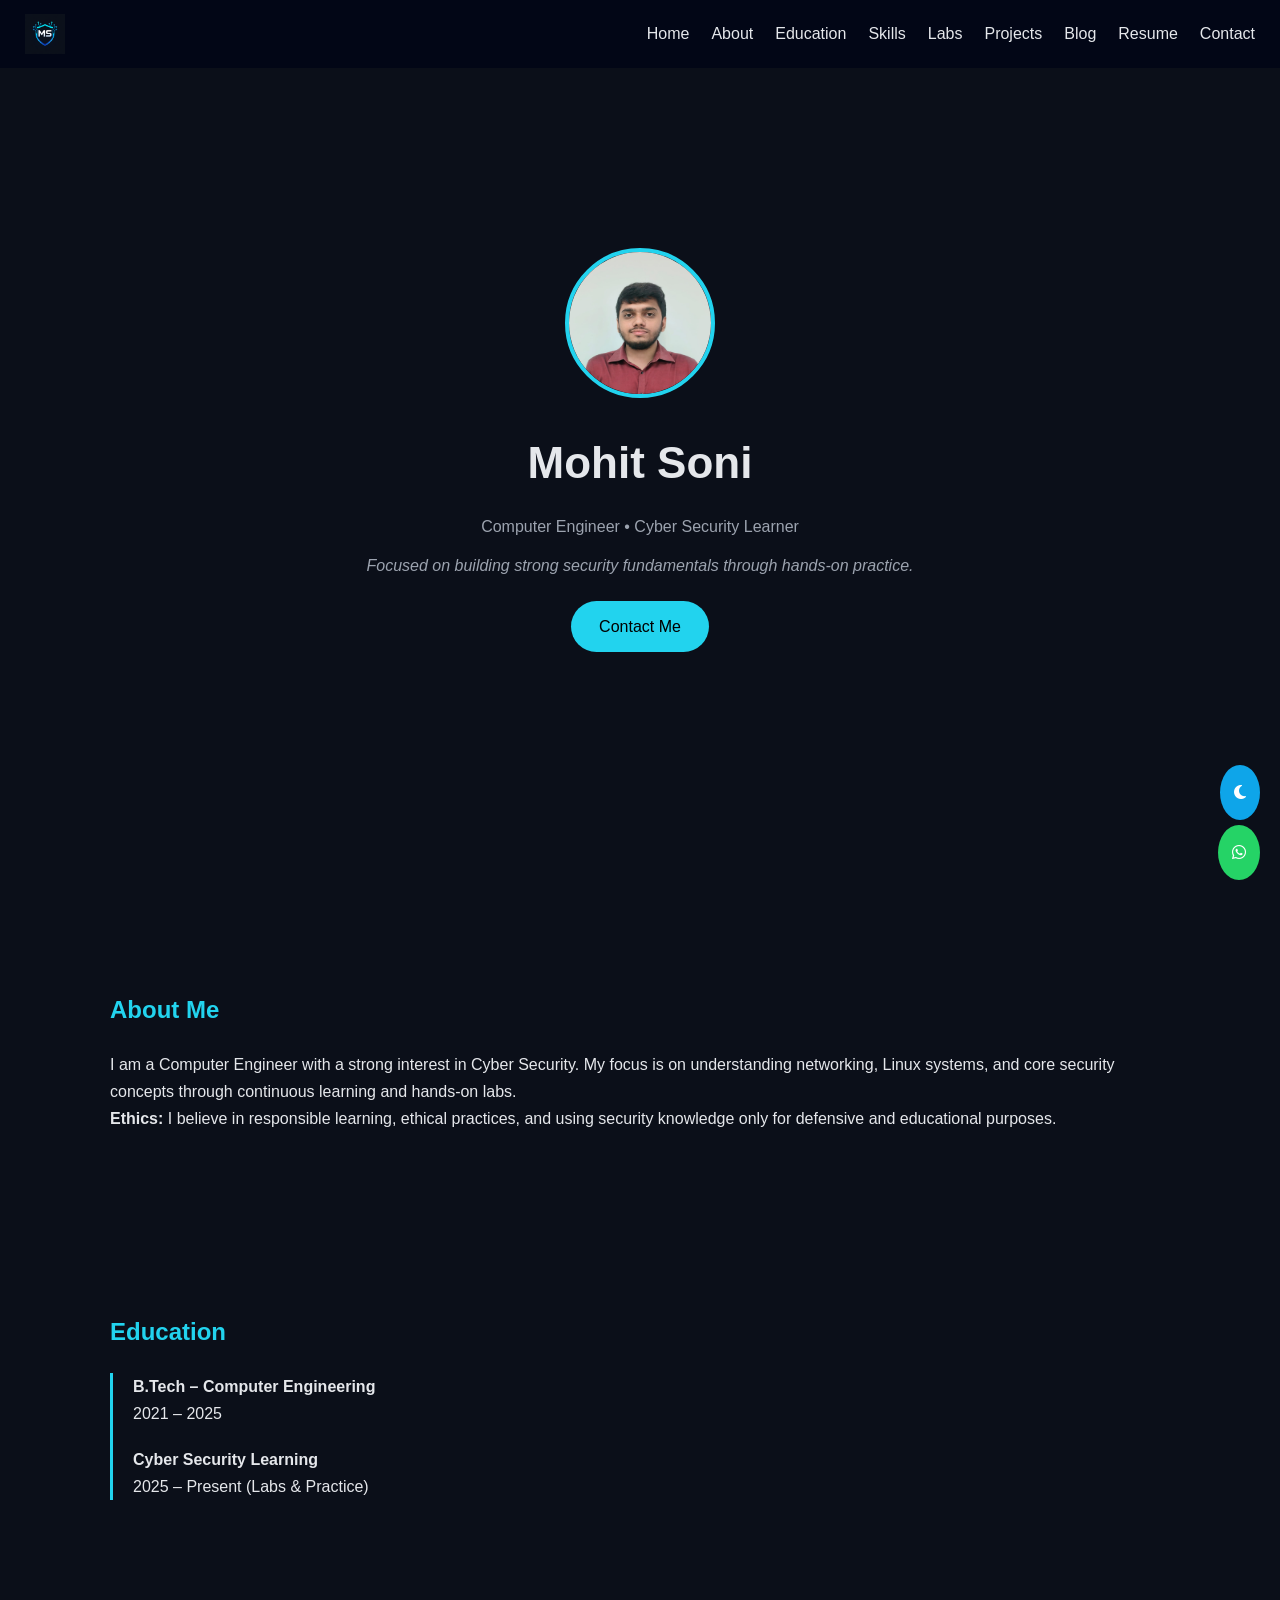
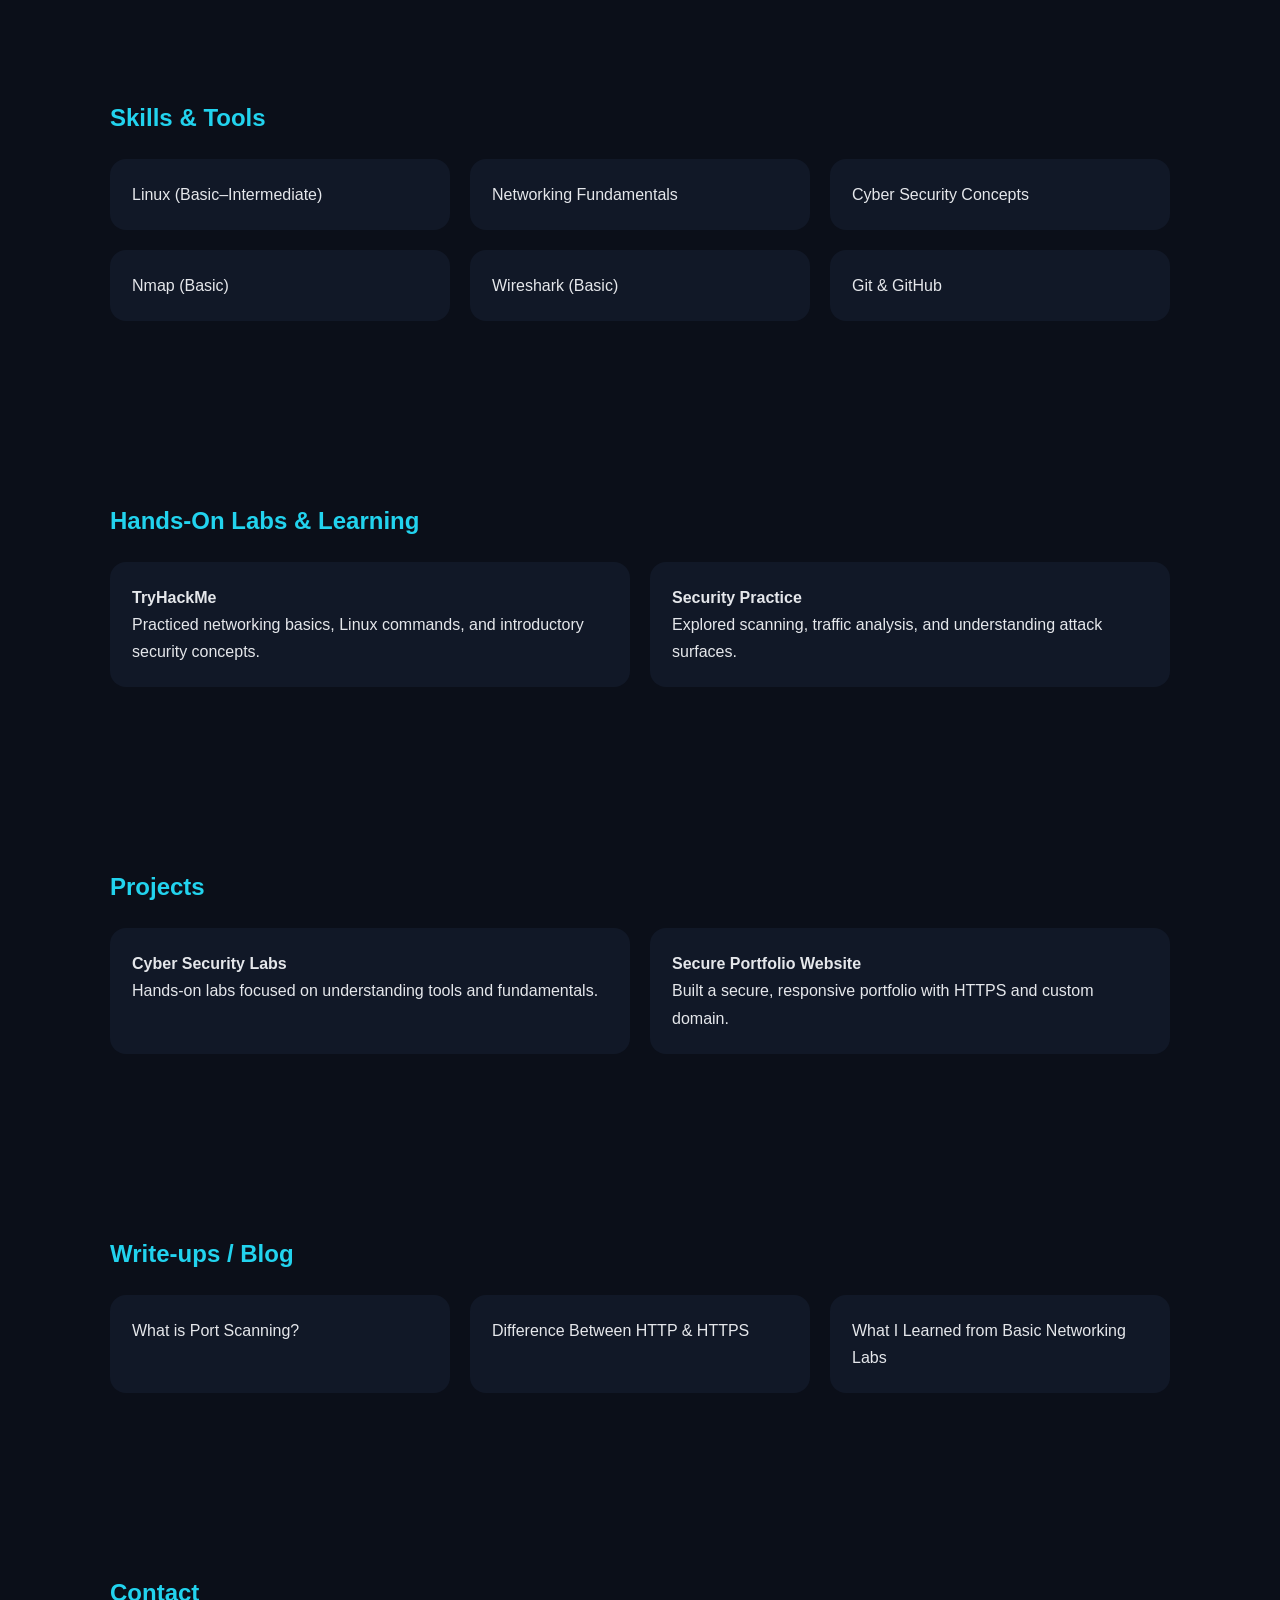
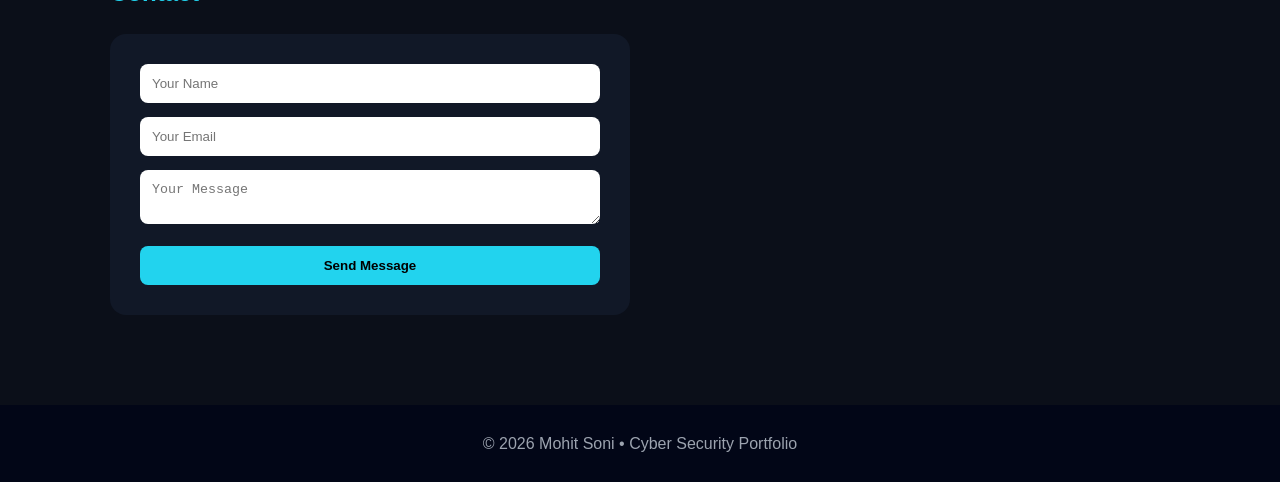
<file: index.html>
<!DOCTYPE html>
<html lang="en">
<head>
<meta charset="UTF-8">
<meta name="viewport" content="width=device-width, initial-scale=1.0">

<title>Mohit Soni | Cyber Security Portfolio</title>

<meta name="description" content="Mohit Soni – Computer Engineer & Cyber Security Learner Portfolio">
<meta name="keywords" content="Cyber Security Portfolio, Mohit Soni, Networking, Linux, Security Labs">
<meta name="author" content="Mohit Soni">

<link rel="stylesheet" href="https://cdnjs.cloudflare.com/ajax/libs/font-awesome/6.5.0/css/all.min.css">

<style>
:root{
--bg:#0b0f19;
--card:#111827;
--text:#e5e7eb;
--muted:#9ca3af;
--accent:#22d3ee;
}
.light{
--bg:#f8fafc;
--card:#ffffff;
--text:#020617;
--muted:#475569;
--accent:#0284c7;
}
*{margin:0;padding:0;box-sizing:border-box}
html{scroll-behavior:smooth}
body{
font-family:Segoe UI,Arial,sans-serif;
background:var(--bg);
color:var(--text);
line-height:1.7;
}
section{max-width:1100px;margin:auto;padding:90px 20px}
h2{color:var(--accent);margin-bottom:20px}
p{color:var(--text)}
a{text-decoration:none;color:inherit}

/* NAVBAR */
nav{
position:fixed;
top:0;
width:100%;
background:rgba(2,6,23,.9);
backdrop-filter:blur(8px);
display:flex;
align-items:center;
justify-content:space-between;
padding:14px 25px;
z-index:1000;
}
nav img{height:40px}
nav ul{display:flex;gap:22px;list-style:none}
nav a{color:var(--text)}
.menu{display:none;font-size:22px}

/* HERO */
.hero{
min-height:100vh;
display:flex;
align-items:center;
justify-content:center;
text-align:center;
}
.hero img{
width:150px;
height:150px;
border-radius:50%;
border:4px solid var(--accent);
}
.hero h1{font-size:44px;margin-top:20px}
.hero p{color:var(--muted);margin:12px 0}
.hero .btn{
background:var(--accent);
color:#000;
padding:12px 28px;
border-radius:30px;
display:inline-block;
margin-top:10px;
}

/* GRID / CARDS */
.grid{
display:grid;
grid-template-columns:repeat(auto-fit,minmax(260px,1fr));
gap:20px;
}
.card{
background:var(--card);
padding:22px;
border-radius:16px;
}

/* TIMELINE */
.timeline{
border-left:3px solid var(--accent);
padding-left:20px;
}
.timeline div{margin-bottom:18px}

/* FORM */
.contact-box{
background:var(--card);
padding:30px;
border-radius:16px;
max-width:520px;
}
input,textarea{
width:100%;
padding:12px;
margin-bottom:14px;
border:none;
border-radius:8px;
}
button{
width:100%;
padding:12px;
background:var(--accent);
border:none;
border-radius:8px;
font-weight:600;
}

/* FLOAT BUTTONS */
.whatsapp,.theme{
position:fixed;
right:20px;
padding:14px;
border-radius:50%;
color:#fff;
}
.whatsapp{bottom:20px;background:#25d366}
.theme{bottom:80px;background:#0ea5e9}

/* FOOTER */
footer{
text-align:center;
padding:25px;
background:#020617;
color:var(--muted);
}

/* MOBILE */
@media(max-width:768px){
nav ul{
display:none;
flex-direction:column;
background:#020617;
position:absolute;
top:60px;
right:20px;
padding:20px;
}
nav ul.show{display:flex}
.menu{display:block}
.hero h1{font-size:32px}
}
</style>
</head>

<body>

<nav>
<img src="logo.png">
<i class="fa fa-bars menu" onclick="toggleMenu()"></i>
<ul id="menu">
<li><a href="#home">Home</a></li>
<li><a href="#about">About</a></li>
<li><a href="#education">Education</a></li>
<li><a href="#skills">Skills</a></li>
<li><a href="#labs">Labs</a></li>
<li><a href="#projects">Projects</a></li>
<li><a href="#blog">Blog</a></li>
<li><a href="resume.pdf" download>Resume</a></li>
<li><a href="#contact">Contact</a></li>
</ul>
</nav>

<section id="home" class="hero">
<div>
<img src="profile.jpg">
<h1>Mohit Soni</h1>
<p>Computer Engineer • Cyber Security Learner</p>
<p><em>Focused on building strong security fundamentals through hands-on practice.</em></p>
<a class="btn" href="#contact">Contact Me</a>
</div>
</section>

<section id="about">
<h2>About Me</h2>
<p>
I am a Computer Engineer with a strong interest in Cyber Security.
My focus is on understanding networking, Linux systems, and core security concepts
through continuous learning and hands-on labs.
</p>
<p><strong>Ethics:</strong> I believe in responsible learning, ethical practices,
and using security knowledge only for defensive and educational purposes.</p>
</section>

<section id="education">
<h2>Education</h2>
<div class="timeline">
<div><strong>B.Tech – Computer Engineering</strong><br>2021 – 2025</div>
<div><strong>Cyber Security Learning</strong><br>2025 – Present (Labs & Practice)</div>
</div>
</section>

<section id="skills">
<h2>Skills & Tools</h2>
<div class="grid">
<div class="card">Linux (Basic–Intermediate)</div>
<div class="card">Networking Fundamentals</div>
<div class="card">Cyber Security Concepts</div>
<div class="card">Nmap (Basic)</div>
<div class="card">Wireshark (Basic)</div>
<div class="card">Git & GitHub</div>
</div>
</section>

<section id="labs">
<h2>Hands-On Labs & Learning</h2>
<div class="grid">
<div class="card">
<strong>TryHackMe</strong><br>
Practiced networking basics, Linux commands, and introductory security concepts.
</div>
<div class="card">
<strong>Security Practice</strong><br>
Explored scanning, traffic analysis, and understanding attack surfaces.
</div>
</div>
</section>

<section id="projects">
<h2>Projects</h2>
<div class="grid">
<div class="card">
<strong>Cyber Security Labs</strong><br>
Hands-on labs focused on understanding tools and fundamentals.
</div>
<div class="card">
<strong>Secure Portfolio Website</strong><br>
Built a secure, responsive portfolio with HTTPS and custom domain.
</div>
</div>
</section>

<section id="blog">
<h2>Write-ups / Blog</h2>
<div class="grid">
<div class="card">What is Port Scanning?</div>
<div class="card">Difference Between HTTP & HTTPS</div>
<div class="card">What I Learned from Basic Networking Labs</div>
</div>
</section>

<section id="contact">
<h2>Contact</h2>
<div class="contact-box">
<form action="https://formspree.io/f/xxxxxxxx" method="POST">
<input name="name" placeholder="Your Name" required>
<input type="email" name="email" placeholder="Your Email" required>
<textarea name="message" placeholder="Your Message" required></textarea>
<button>Send Message</button>
</form>
</div>
</section>

<a class="whatsapp" href="https://wa.me/91XXXXXXXXXX" target="_blank">
<i class="fab fa-whatsapp"></i>
</a>
<div class="theme" onclick="toggleTheme()">
<i class="fa fa-moon"></i>
</div>

<footer>
© 2026 Mohit Soni • Cyber Security Portfolio
</footer>

<script>
function toggleMenu(){
document.getElementById("menu").classList.toggle("show");
}
function toggleTheme(){
document.body.classList.toggle("light");
}
</script>

</body>
</html>
</file>
